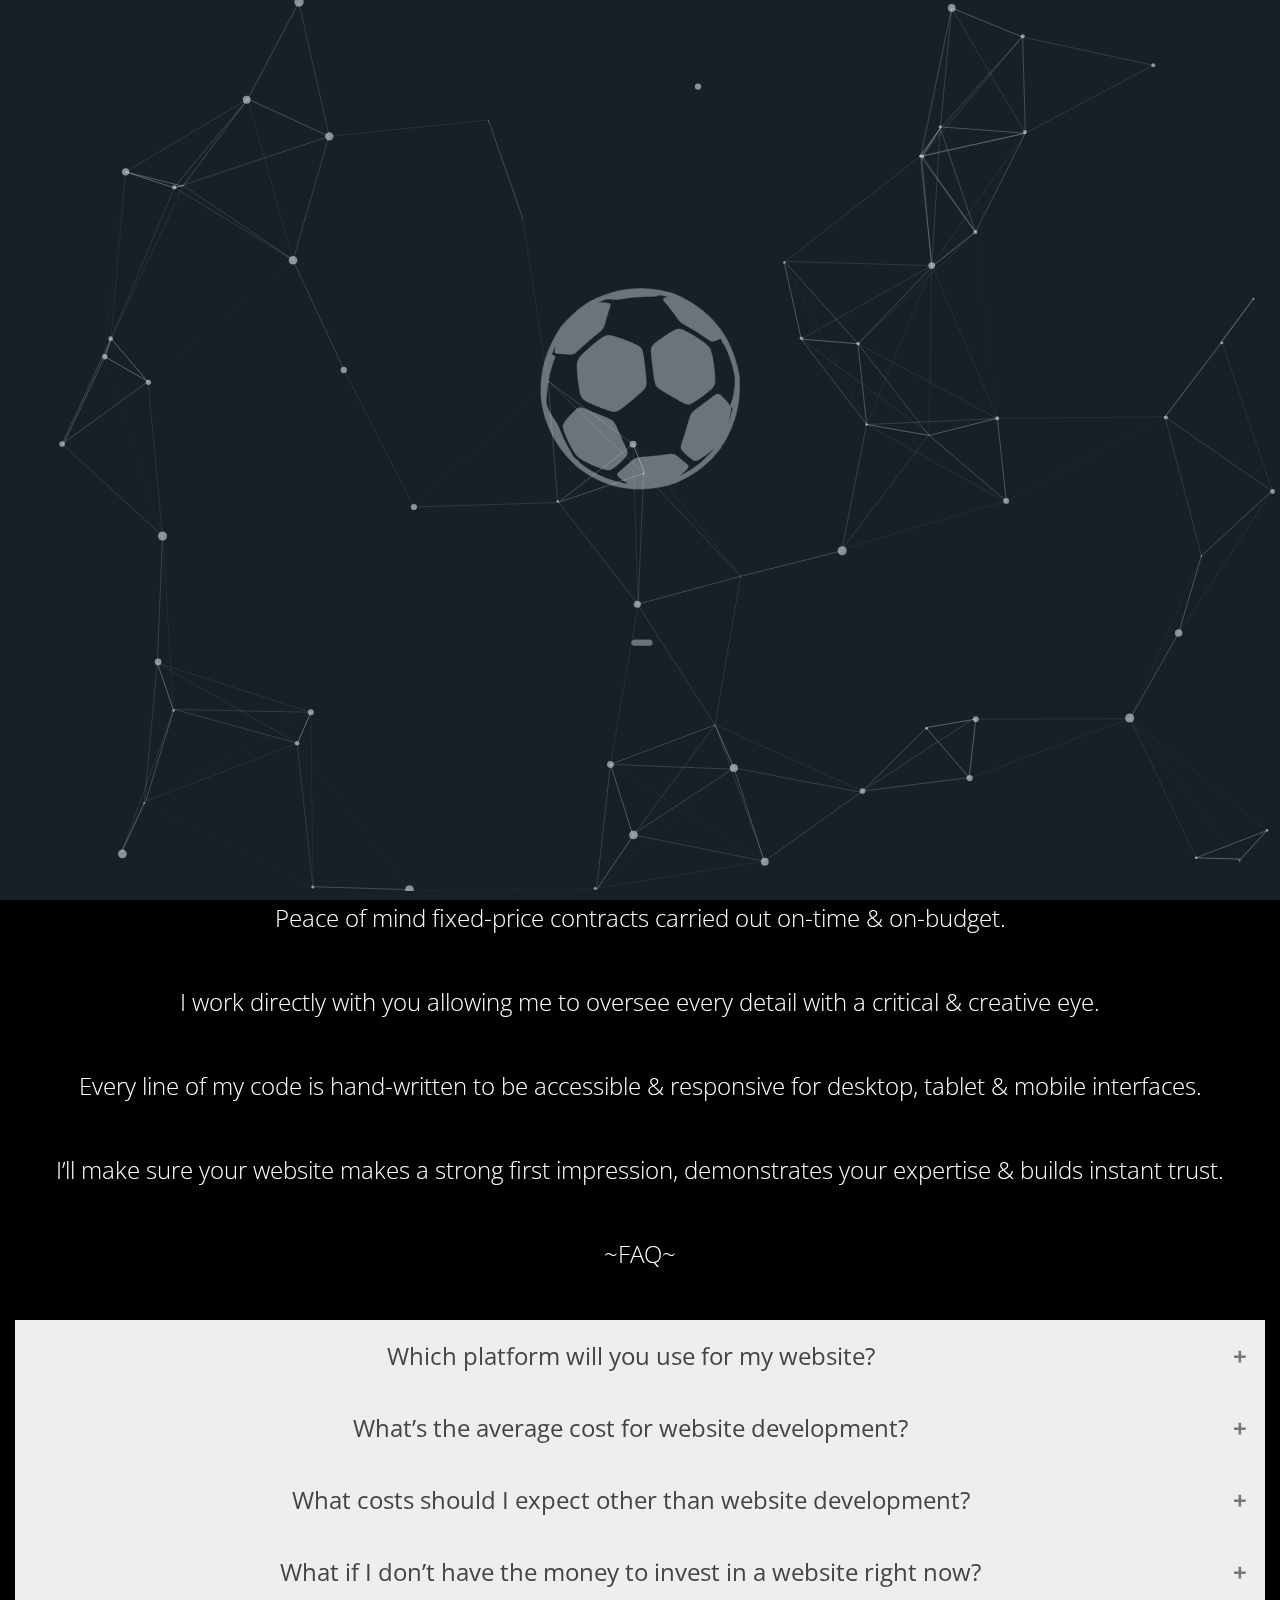
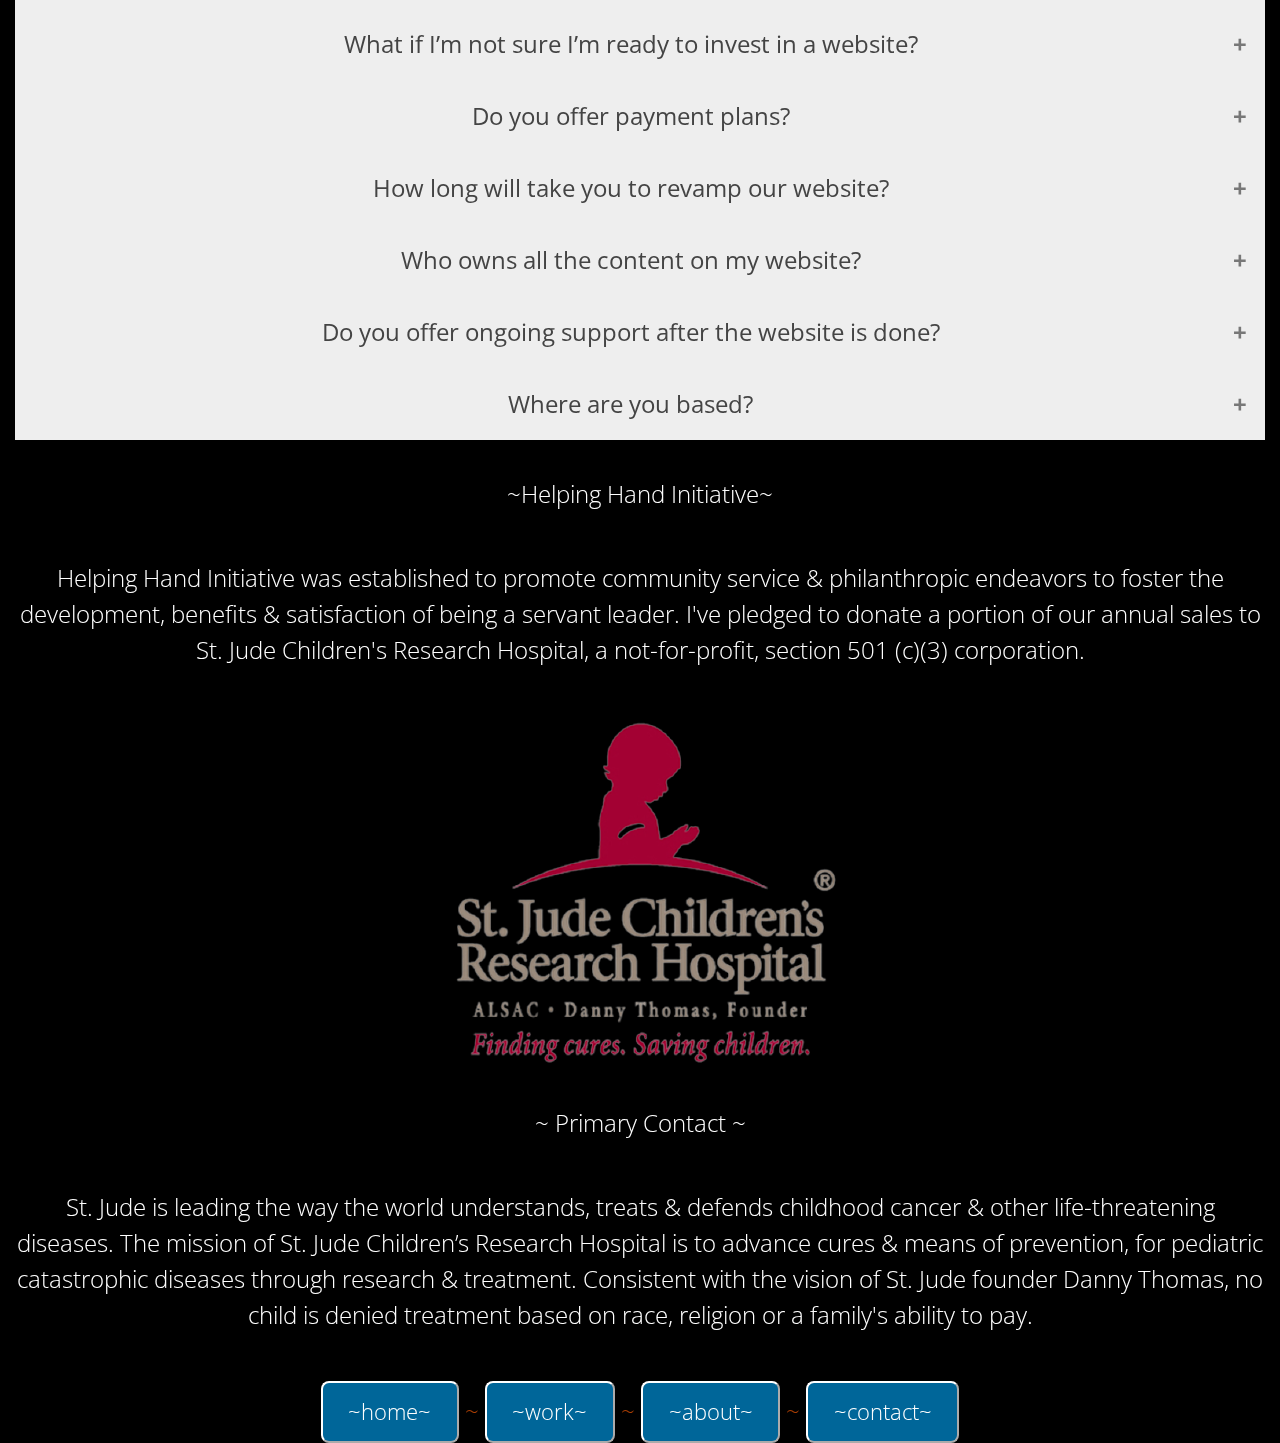
<file: value.html>
<!DOCTYPE html>
<html>
<head>
	<!-- Global site tag (gtag.js) - Google Analytics -->
<script async src="https://www.googletagmanager.com/gtag/js?id=G-JPG2DHZPD6"></script>
<script>
  window.dataLayer = window.dataLayer || [];
  function gtag(){dataLayer.push(arguments);}
  gtag('js', new Date());

  gtag('config', 'G-JPG2DHZPD6');
</script>

  <meta charset="utf-8">
  <meta http-equiv="X-UA-Compatible" content="IE=edge">
  <meta name="viewport" content="width=device-width, initial-scale=1">
  <meta name="apple-mobile-web-app-capable" content="yes" />

  <title>com.abtinbidgoli ~ value</title>
	
    <meta name="description" content="I develop splendid & congenial user experiences that help startups & NGOs pursuit excellence.">
    <meta name="author" content="Abtin Bidgoli, com.abtinbidgoli">
    <meta name="keywords" content="UX/UI Developer, Work, Value, About, Abtin Bidgoli, com.abtinbidgoli, pursuit excellence, Peace of mind, Helping Hand Initiative, user experiences, maximizing, potential, effectiveness, abtinbidgoli">
	<!-- OG Meta Tags to improve the way the post looks when you share the page on LinkedIn, Facebook, Google+ -->
	<meta property="og:site_name" content="com.abtinbidgoli ~ UX/UI Developer" /> <!-- website name -->
	<meta property="og:site" content="https://abtinbidgoli.github.io/abe" /> <!-- website link -->
	<meta property="og:title" content="I only have one agenda ~ yours."/> <!-- title shown in the actual shared post -->
	<meta property="og:description" content="I develop splendid & congenial user experiences that help startups & NGOs pursuit excellence." /> <!-- description shown in the actual shared post -->
	<meta property="og:image" content="img/coding.gif" /> <!-- image link, make sure it's jpg -->
	<meta property="og:url" content="" /> <!-- where do you want your post to link to -->
	<meta property="og:type" content="article" />
	
 <!-- Favicon
    ================================================== -->
    <link rel="icon" type="image/png" sizes="16x16" href="img/up.png">
	<link rel="icon" type="image/png" sizes="32x32" href="img/favicon-32x32.png">
	<link rel="icon" type="image/png" sizes="180x180" href="img/apple-touch-icon.png">
	<link rel="icon" type="image/png" sizes="192x192" href="img/android-chrome-192x192.png">
	<link rel="icon" type="image/png" sizes="512x512" href="img/android-chrome-512x512.png">
  
<link rel="stylesheet" href="https://fonts.googleapis.com/css?family=Open+Sans:300,400">  <!-- Google web font "Open Sans" -->
<link rel="stylesheet" href="css/font-awesome.min.css">
<link rel="stylesheet" href="css/bootstrap.min.css">

<link rel="stylesheet" href="css/demo.css" />
<link rel="stylesheet" href="css/templatemo-style.css">

<script type="text/javascript" src="js/modernizr.custom.86080.js"></script>
	
<style media="screen">
	.loader {
		position: fixed;
		z-index: 99;
		width: 100%;
		height: 100%;
		background: #172027;
		display: flex;
  		align-items: center;
 		justify-content: center;
		
	}
	
	.loader > img {
		width: auto;
	}
	
	.loader.hidden {
		animation: fadeOut 8s;
		animation-fill-mode: forwards;
	}
	
	@keyframes fadeOut {
		100% {
			opacity: 0;
			visibility: hidden;
		}
	}

</style>
	
  </head>
	<body>
		<div class="loader hidden">
			<img src="img/sportsLoading.gif" alt="Loading...">
		</div>
		<script type="text/javascript">
			window.addEventListener("load", function() {
				const loader = document.querySelector(".loader");
				loader.className += " hidden";
			});
			
		</script>
		
		<div id="particles-js"></div>
		<ul class="cb-slideshowValue"> 
			<li></li>
			<li></li>
			<li></li>
			<li></li>
			<li></li>
			<li></li>
		</ul>
			<div class="container-fluid">
				<div class="row cb-slideshowValue-text-container ">
					<div class="levitate">
						<img src="img/abl.png" alt="com.abtinbidgoli">
					</div>
          				<div class="col-lg-12 text-center">
						<P class="mb-5">When I develop your website, I use the perfect configuration of my skills & your desire.</P>
					</div>
				</div>
				<div class="row">
					<div class="col-lg-12 text-center">
						<P class="mb-5">Peace of mind fixed-price contracts carried out on-time & on-budget.</P>
						<P class="mb-5">I work directly with you allowing me to oversee every detail with a critical & creative eye.</P>
						<P class="mb-5">Every line of my code is hand-written to be accessible & responsive for desktop, tablet & mobile interfaces.</P>
						<P class="mb-5">I’ll make sure your website makes a strong first impression, demonstrates your expertise & builds instant trust.</P>
						
						
					</div>
				</div>
				
				
				
				<div class="row">
					<div class="col-lg-12 text-center">
						<P class="mb-5">~FAQ~</P>
						<button class="accordion">Which platform will you use for my website?</button>
							<div class="panel">
  								<p>~ I code pages from HTML markup, CSS cascading stylesheets & unobtrusive JavaScript for behaviors on <a href="https://github.com/" target="_blank" rel="noopener noreferrer">Github</a>.~</p>
							</div>

						<button class="accordion">What’s the average cost for website development?</button>
							<div class="panel">
  								<p>~ The final price is directly related to the project scope, timeline, & deliverables. Project scope can’t be determined without a strategy brief, so the first step is the discovery process. Once we’ll have a clear overview, simply & concisely detail the project’s creative & communicative objectives as understood, I’ll be able to propose a final price, deadline & authorization to proceed. For now I can only give you a ball-park range, the clients I partner with typically come to me with more than $1,000 & less than $10,000 in their budget.~</p>
							</div>

						<button class="accordion">What costs should I expect other than website development?</button>
							<div class="panel">
  								<p>~ Domain & SEO, <a href="https://domains.google/" target="_blank" rel="noopener noreferrer">Google Domains</a> powered by Google reliability, security & performance & <a href="https://www.semrush.com/partner/lex/" target="_blank" rel="noopener noreferrer">SEMrush</a>, an advanced Search Engine Optimization tool.~</p>
							</div>

						<button class="accordion">What if I don’t have the money to invest in a website right now?</button>
							<div class="panel">
  								<p>~ Money is personal & investment decisions are hard. Doing the same things that aren’t getting you results is more expensive than taking action & fixing your website.
								It’s like having a top-performing sales rep working 24 hours a day, 7 days a week. Websites promote you 24/7, no employee can do that.~</p>
							</div>

						<button class="accordion">What if I’m not sure I’m ready to invest in a website?</button>
							<div class="panel">
  								<p>~ Do you have a clear niche? Mission statement? What value do you offer to your clients?
								If you have a clear answer to all the questions, you’re ready.~</p>
							</div>

						<button class="accordion">Do you offer payment plans?</button>
							<div class="panel">
  								<p>~ Yes payment is split 4 ways:<br>
								20% deposit to book your slot in my calendar<br>
								24% at the start of the project<br>
								24% 3 weeks after the initial discovery meeting<br>
								32% at the end of the project.~</p>
							</div>

						<button class="accordion">How long will take you to revamp our website?</button>
							<div class="panel">
  								<p>~ It depends on the project scope. But from previous experience, designing & developing a new landing page can take up to 2 weeks, while more complex websites can take up to 4-6 weeks.~</p>
							</div>

						<button class="accordion">Who owns all the content on my website?</button>
							<div class="panel">
  								<p>~ You own everything. I will assign all intellectual property rights when I transfer ownership to you.~</p>
							</div>

						<button class="accordion">Do you offer ongoing support after the website is done?</button>
							<div class="panel">
  								<p>~ Absolutely we can discuss how I can continue to support you after we go live.~</p>
							</div>

						<button class="accordion">Where are you based?</button>
							<div class="panel">
  								<p>~ I live in LA but you don’t have to worry about time zones. I contact potential clients from all over the world, from Dubai to San Diego to Toronto.~</p>
							</div>

						<script>
						var acc = document.getElementsByClassName("accordion");
						var i;

						for (i = 0; i < acc.length; i++) {
  							acc[i].addEventListener("click", function() {
   		 					this.classList.toggle("active");
    							var panel = this.nextElementSibling;
    							if (panel.style.maxHeight) {
      								panel.style.maxHeight = null;
    							} else {
      								panel.style.maxHeight = panel.scrollHeight + "px";
    							} 
  						});
						}
						</script>
					
					</div>
				</div>
				<div class="row">
					<div class="col-lg-12 text-center">
						<br>
						<P class="mb-5">~Helping Hand Initiative~</P>
						<P class="mb-5">Helping Hand Initiative was established to promote community service & philanthropic endeavors to foster the development, benefits & satisfaction of being a servant leader. I've pledged to donate a portion of our annual sales to St. Jude Children's Research Hospital, a not-for-profit, section 501 (c)(3) corporation.</P>
						<P class="mb-5">
						<div class="levitate"><a href="https://www.stjude.org/givehope" target="_blank" rel="noopener noreferrer">
							<img class="img-fluid" src="img/SJCRH.png" alt="St. Jude Children's Research Hospital">
						</a></div>
						</P><br>
						<P class="mb-5"><a href="mailto:Markie.Maloof@stjude.org">~ Primary Contact ~</a></P>
						<P class="mb-5">St. Jude is leading the way the world understands, treats & defends childhood cancer & other life-threatening diseases. The mission of St. Jude Children’s Research Hospital is to advance cures & means of prevention, for pediatric catastrophic diseases through research & treatment. Consistent with the vision of St. Jude founder Danny Thomas, no child is denied treatment based on race, religion or a family's ability to pay.</P>
						<a href="index.html"><button class="tm-btn-subscribe">~home~</button></a> ~ <a href="work.html"><button class="tm-btn-subscribe">~work~</button></a> ~ <a href="about.html"><button class="tm-btn-subscribe">~about~</button></a> ~ <a href="mailto:abtinbidgoli@gmail.com"><button class="tm-btn-subscribe">~contact~</button></a>
					</div>
				</div>
                  	</div>
	
	</body>	
	  <!-- Placed at the end of the document so the pages load faster -->
	<script type="text/javascript" src="js/particles.js"></script>
	<script type="text/javascript" src="js/app.js"></script>
</html>
</file>
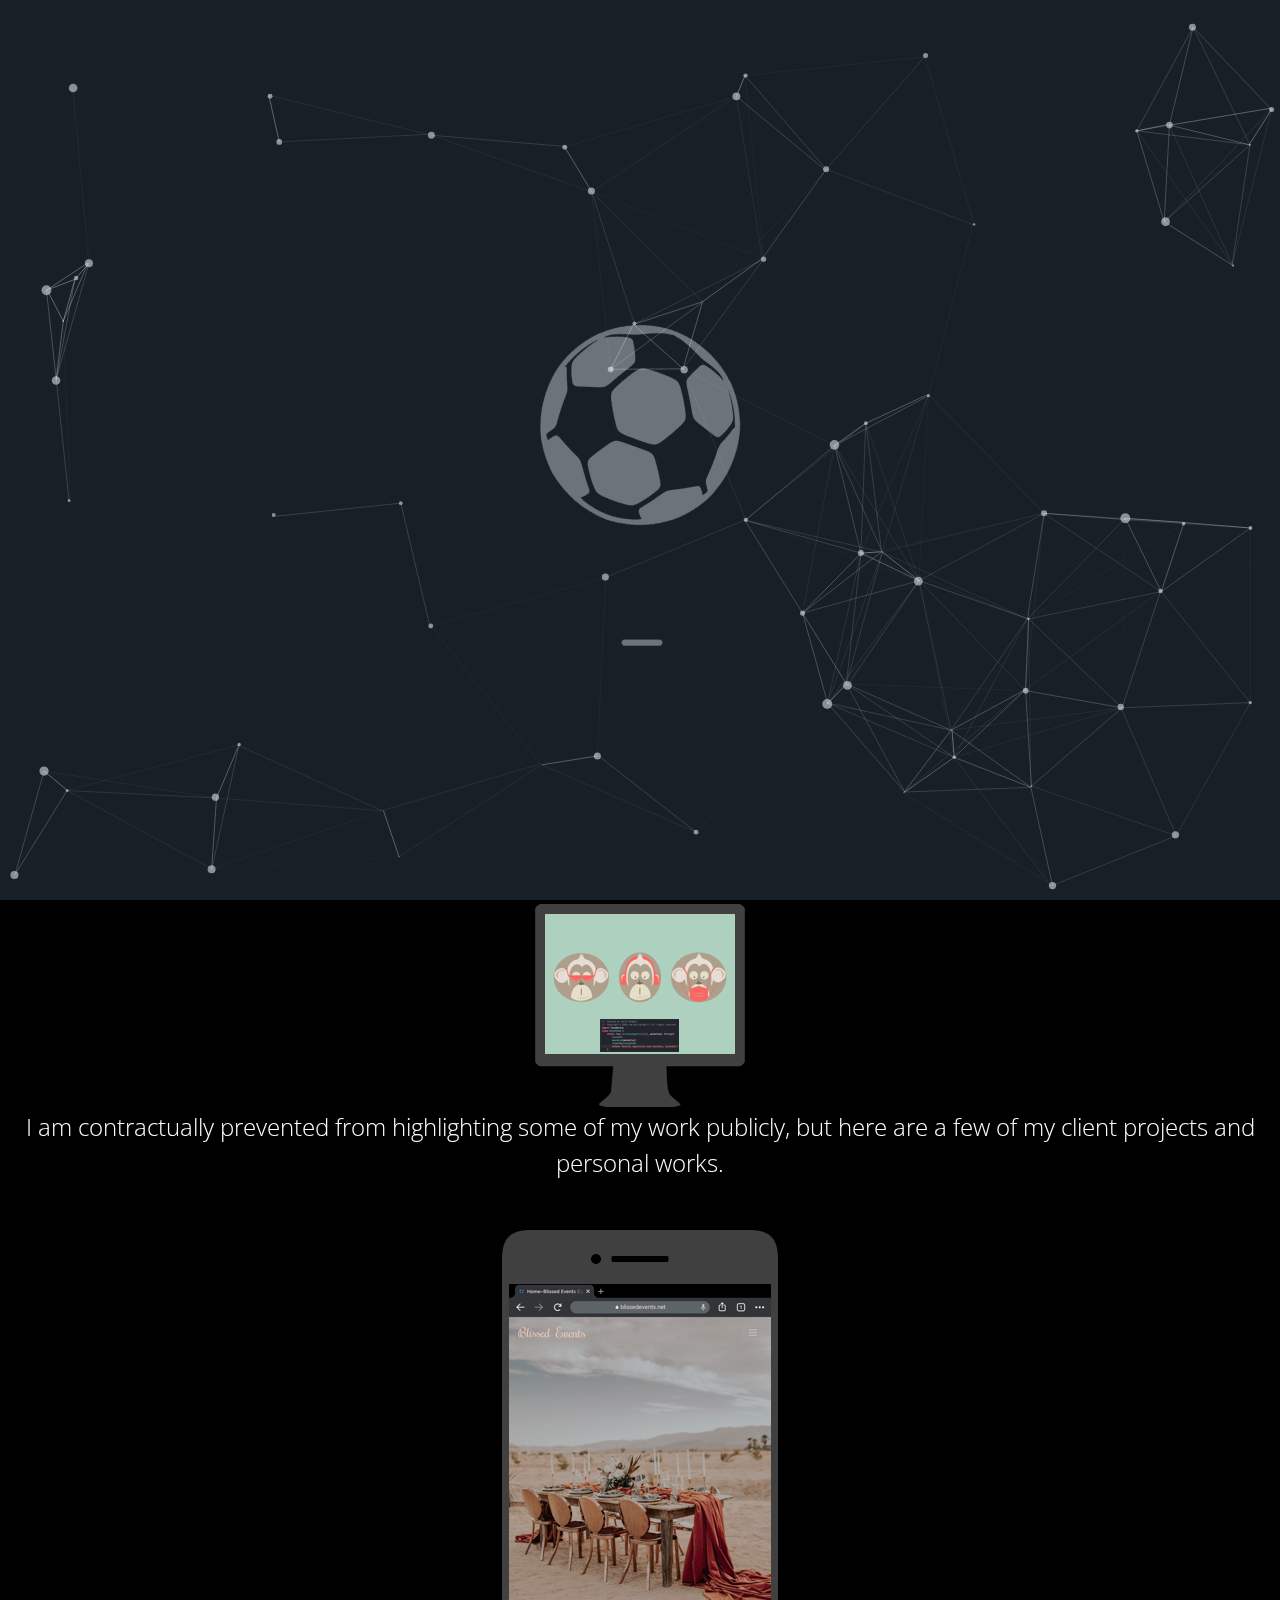
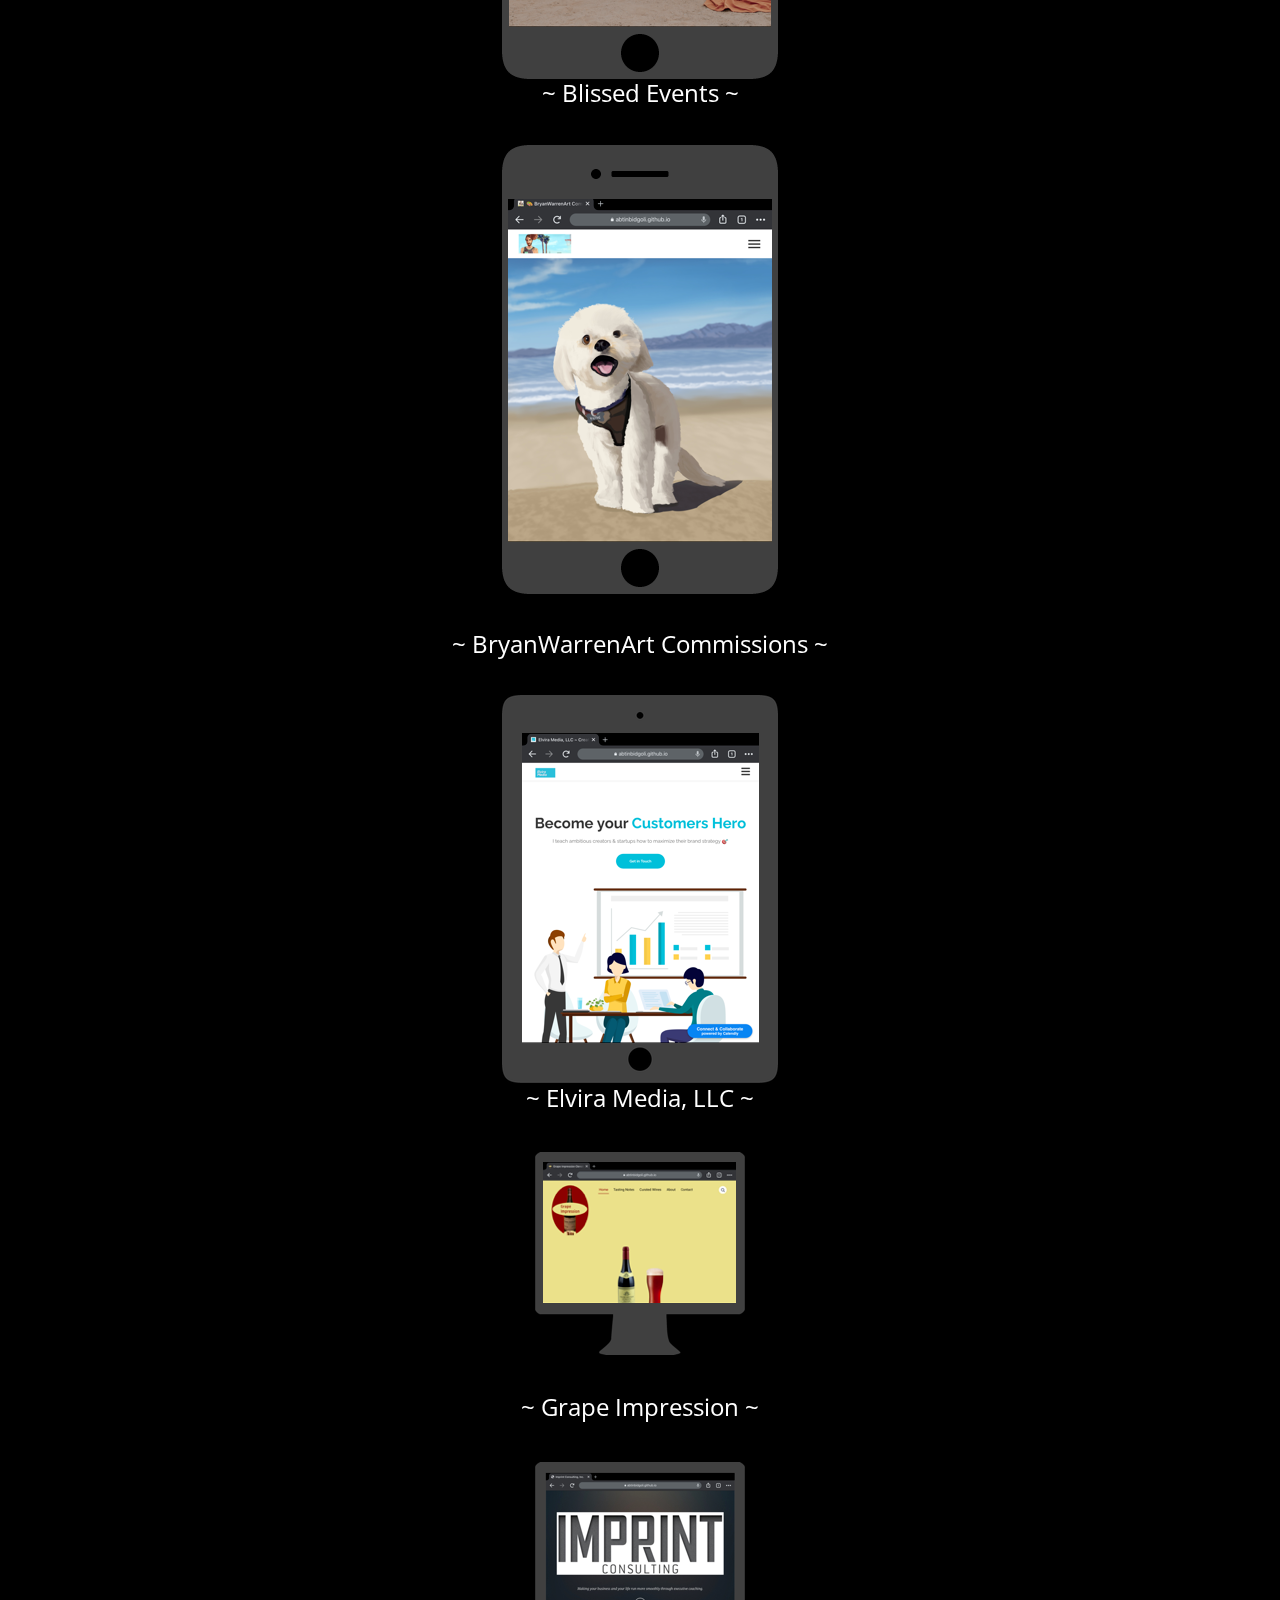
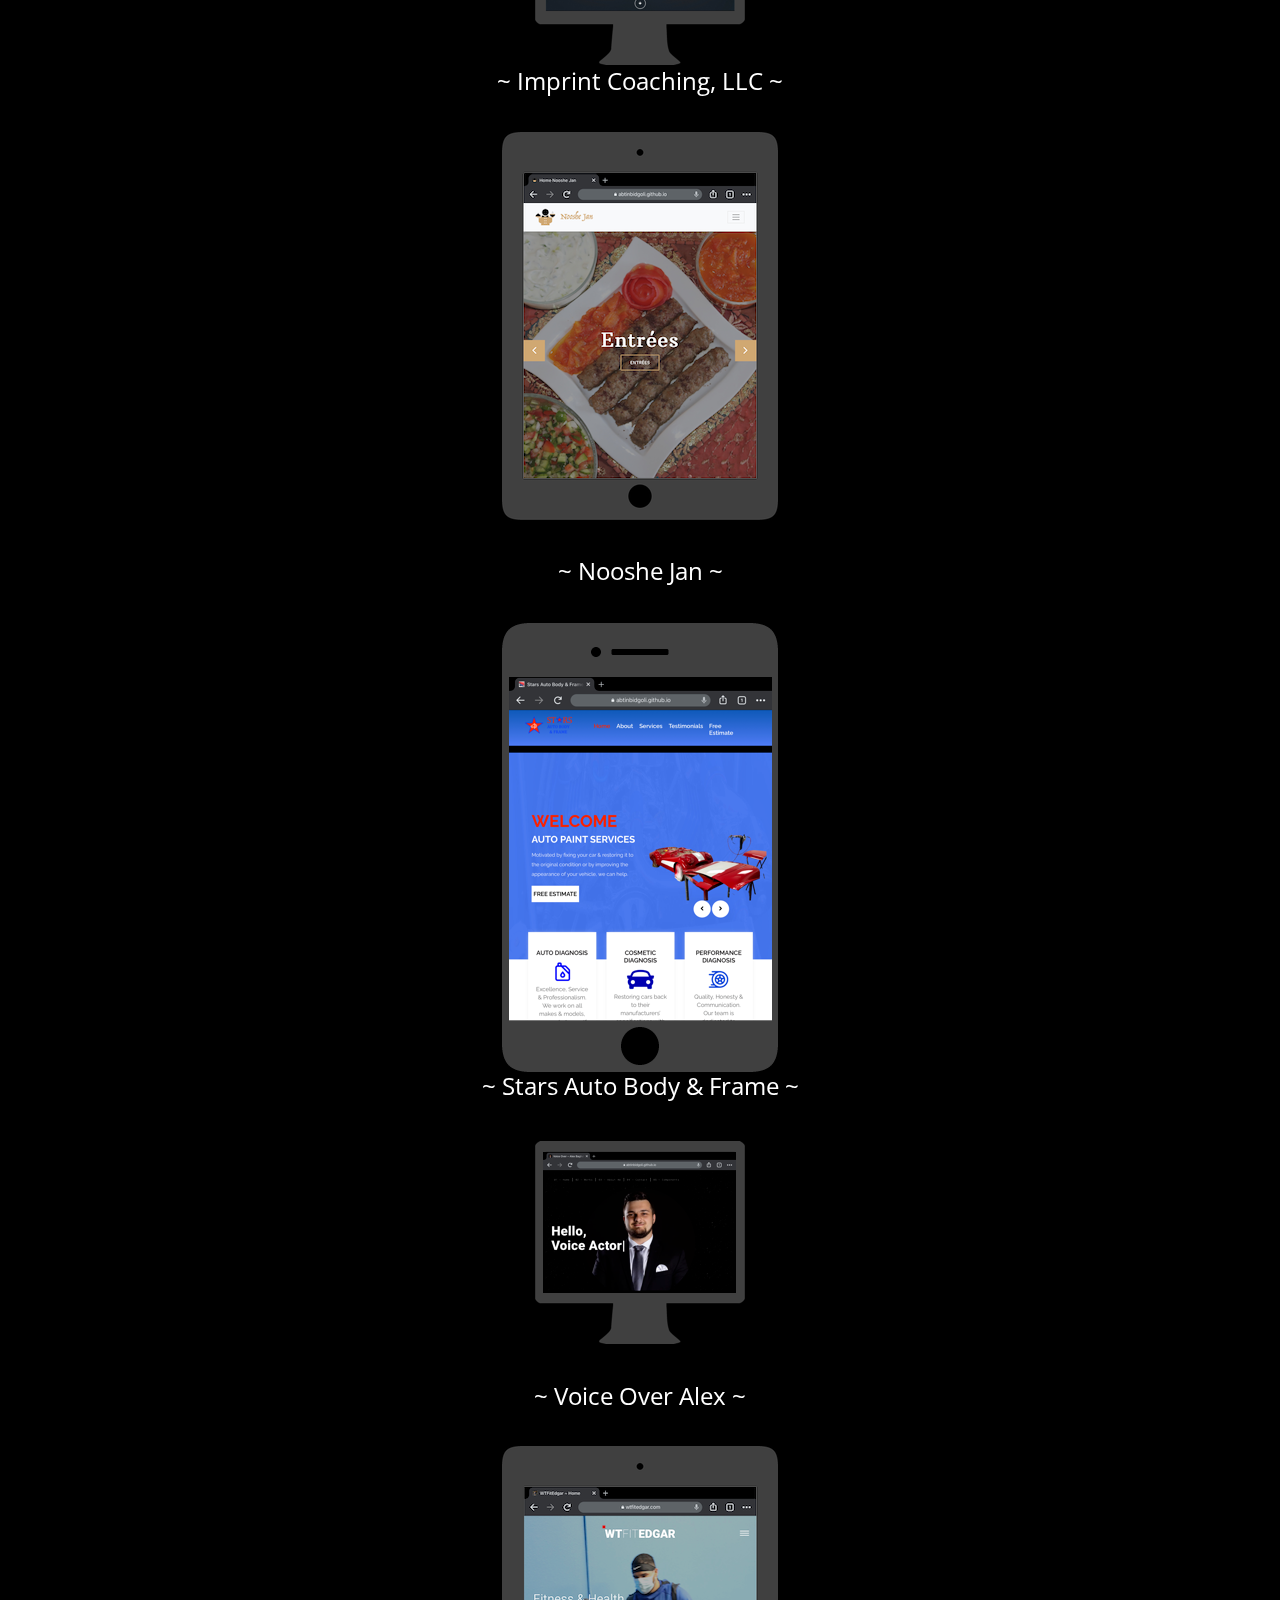
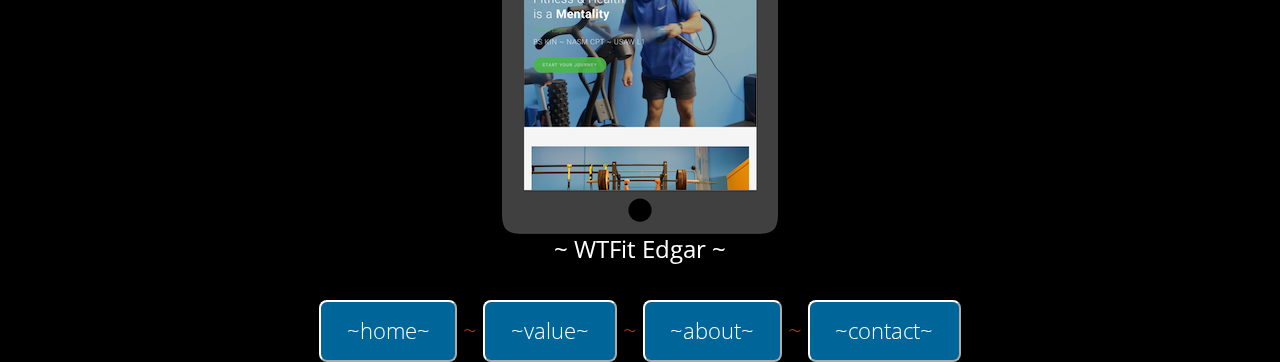
<file: work.html>
<!DOCTYPE html>
<html>
<head>
	<!-- Global site tag (gtag.js) - Google Analytics -->
<script async src="https://www.googletagmanager.com/gtag/js?id=G-JPG2DHZPD6"></script>
<script>
  window.dataLayer = window.dataLayer || [];
  function gtag(){dataLayer.push(arguments);}
  gtag('js', new Date());

  gtag('config', 'G-JPG2DHZPD6');
</script>
  <meta charset="utf-8">
  <meta http-equiv="X-UA-Compatible" content="IE=edge">
  <meta name="viewport" content="width=device-width, initial-scale=1">
  <meta name="apple-mobile-web-app-capable" content="yes" />

  <title>com.abtinbidgoli ~ work</title>
	
    <meta name="description" content="I develop splendid & congenial user experiences that help startups & NGOs pursuit excellence.">
    <meta name="author" content="Abtin Bidgoli, com.abtinbidgoli">
    <meta name="keywords" content="UX/UI Developer, Work, Value, About, Abtin Bidgoli, com.abtinbidgoli, pursuit excellence, Peace of mind, Helping Hand Initiative, user experiences, maximizing, potential, effectiveness, abtinbidgoli">
	<!-- OG Meta Tags to improve the way the post looks when you share the page on LinkedIn, Facebook, Google+ -->
	<meta property="og:site_name" content="com.abtinbidgoli ~ UX/UI Developer" /> <!-- website name -->
	<meta property="og:site" content="https://abtinbidgoli.github.io/abe" /> <!-- website link -->
	<meta property="og:title" content="I only have one agenda ~ yours."/> <!-- title shown in the actual shared post -->
	<meta property="og:description" content="I develop splendid & congenial user experiences that help startups & NGOs pursuit excellence." /> <!-- description shown in the actual shared post -->
	<meta property="og:image" content="img/coding.gif" /> <!-- image link, make sure it's jpg -->
	<meta property="og:url" content="" /> <!-- where do you want your post to link to -->
	<meta property="og:type" content="article" />
	
 <!-- Favicon
    ================================================== -->
	<link rel="icon" type="image/png" sizes="16x16" href="img/up.png">
	<link rel="icon" type="image/png" sizes="32x32" href="img/favicon-32x32.png">
	<link rel="icon" type="image/png" sizes="180x180" href="img/apple-touch-icon.png">
	<link rel="icon" type="image/png" sizes="192x192" href="img/android-chrome-192x192.png">
	<link rel="icon" type="image/png" sizes="512x512" href="img/android-chrome-512x512.png">
  
<link rel="stylesheet" href="https://fonts.googleapis.com/css?family=Open+Sans:300,400">  <!-- Google web font "Open Sans" -->
<link rel="stylesheet" href="css/font-awesome.min.css">
<link rel="stylesheet" href="css/bootstrap.min.css">

<link rel="stylesheet" href="css/demo.css" />
<link rel="stylesheet" href="css/templatemo-style.css">

<script type="text/javascript" src="js/modernizr.custom.86080.js"></script>
	
<style media="screen">
	.loader {
		position: fixed;
		z-index: 99;
		width: 100%;
		height: 100%;
		background: #172027;
		display: flex;
  		align-items: center;
 		justify-content: center;
		
	}
	
	.loader > img {
		width: auto;
	}
	
	.loader.hidden {
		animation: fadeOut 4s;
		animation-fill-mode: forwards;
	}
	
	@keyframes fadeOut {
		100% {
			opacity: 0;
			visibility: hidden;
		}
	}

</style>
      
  </head>
	<body>
		<div class="loader hidden">
			<img src="img/sportsLoading.gif" alt="Loading...">
		</div>
		<script type="text/javascript">
			window.addEventListener("load", function() {
				const loader = document.querySelector(".loader");
				loader.className += " hidden";
			});
			
		</script>
		
		<div id="particles-js"></div>
		<ul class="cb-slideshowWork"> 
			<li></li>
			<li></li>
			<li></li>
			<li></li>
			<li></li>
			<li></li>
		</ul>
			<div class="container-fluid">
				<div class="row cb-slideshow-text-container ">
					<div class="levitate">
						<img src="img/abl.png" alt="com.abtinbidgoli">
					</div>
          				<div class="col-lg-12 text-center">
						<P class="mb-5">I only have one agenda ~ yours.</P>
					</div>
				</div>
				<div class="row">
					<div class="col-lg-12 text-center">
						<img src="img/3WMmac.png" class="img-responsive" alt="Three Wise Monkeys"><br>
						<P class="mb-5">I am contractually prevented from highlighting some of my work publicly, but here are a few of my client projects and personal works.</P>
						
						<span class="wave"><a href="https://abtinbidgoli.github.io/blissedevents/" target="_blank" rel="noopener noreferrer">
						<img src="img/BEphone.png" class="img-responsive" alt="Blissed Events"></span>
                               			<br><h4>~ Blissed Events ~</h4><br></a>
						
						<div class="levitate"><a href="https://abtinbidgoli.github.io/icemanbry/" target="_blank" rel="noopener noreferrer">
						<img src="img/icemanbry.png" class="img-responsive" alt="BryanWarrenArt Commissions"></div>
						<br><h4>~ BryanWarrenArt Commissions ~</h4><br></a>
						
						<span class="wave"><a href="https://abtinbidgoli.github.io/Elvira/" target="_blank" rel="noopener noreferrer">
						<img src="img/sds.png" class="img-responsive" alt="Elvira Media, LLC"></span>
                               			<br><h4>~ Elvira Media, LLC ~</h4><br></a>
						
						<div class="levitate"><a href="https://abtinbidgoli.github.io/grape/" target="_blank" rel="noopener noreferrer">
						<img src="img/GEmac.png" class="img-responsive" alt="Grape Impression"></div>
						<br><h4>~ Grape Impression ~</h4><br></a>
						
						<span class="wave"><a href="https://abtinbidgoli.github.io/imprintcoaching/" target="_blank" rel="noopener noreferrer">
						<img src="img/ICmac.png" class="img-responsive" alt="Imprint Coaching, LLC"></span>
						<br><h4>~ Imprint Coaching, LLC ~</h4><br></a>
						
						<div class="levitate"><a href="https://abtinbidgoli.github.io/nooshejan/" target="_blank" rel="noopener noreferrer">
						<img src="img/NJpad.png" class="img-responsive" alt="Nooshe Jan"></div>
						<br><h4>~ Nooshe Jan ~</h4><br></a>
						
						<span class="wave"><a href="https://abtinbidgoli.github.io/stars/" target="_blank" rel="noopener noreferrer">
						<img src="img/Starsphone.png" class="img-responsive" alt="Stars Auto Body & Frame"></span>
                               			<br><h4>~ Stars Auto Body & Frame ~</h4><br></a>
						
						<div class="levitate"><a href="https://abtinbidgoli.github.io/Al/" target="_blank" rel="noopener noreferrer">
						<img src="img/Almac.png" class="img-responsive" alt="Voice Over Alex"></div>
                               			<br><h4>~ Voice Over Alex ~</h4><br></a>
						
						<span class="wave"><a href="https://abtinbidgoli.github.io/wtfitedgar/" target="_blank" rel="noopener noreferrer">
						<img src="img/WTFpad.png" class="img-responsive" alt="WTFit Edgar"></span>
						<br><h4>~ WTFit Edgar ~</h4><br></a>
						
					</div>
				</div>
				<div class="row">
					<div class="col-lg-12 text-center">
						<a href="index.html"><button class="tm-btn-subscribe">~home~</button></a> ~ <a href="value.html"><button class="tm-btn-subscribe">~value~</button></a> ~ <a href="about.html"><button class="tm-btn-subscribe">~about~</button></a> ~ <a href="mailto:abtinbidgoli@gmail.com"><button class="tm-btn-subscribe">~contact~</button></a>
					</div>
				</div>
                     
                	</div>
	
		
	</body>
	
	
	
	  <!-- Placed at the end of the document so the pages load faster -->
	<script type="text/javascript" src="js/particles.js"></script>
	<script type="text/javascript" src="js/app.js"></script>
</html>
</file>
<file: css/demo.css>
@font-face {
    font-family: 'BebasNeueRegular';
    src: url('fonts/BebasNeue-webfont.eot');
    src: url('fonts/BebasNeue-webfont.eot?#iefix') format('embedded-opentype'),
         url('fonts/BebasNeue-webfont.woff') format('woff'),
         url('fonts/BebasNeue-webfont.ttf') format('truetype'),
         url('fonts/BebasNeue-webfont.svg#BebasNeueRegular') format('svg');
    font-weight: normal;
    font-style: normal;
}
/* CSS reset */
body,div,dl,dt,dd,ul,ol,li,h1,h2,h3,h4,h5,h6,pre,form,fieldset,input,textarea,p,blockquote,th,td { 
	margin:0;
	padding:0;
}
html,body {
	margin:0;
	padding:0;
}
table {
	border-collapse:collapse;
	border-spacing:0;
}
fieldset,img { 
	border:0;
}
input{
	border:1px solid #b0b0b0;
	padding:3px 5px 4px;
	color:#979797;
	width:190px;
}
address,caption,cite,code,dfn,th,var {
	font-style:normal;
	font-weight:normal;
}
ol,ul {
	list-style:none;
}
caption,th {
	text-align:left;
}
h1,h2,h3,h4,h5,h6 {
	font-size:100%;
	font-weight:normal;
}
q:before,q:after {
	content:'';
}
abbr,acronym { border:0;
}
/* General Demo Style */
body{
	font-family: Constantia, Palatino, "Palatino Linotype", "Palatino LT STD", Georgia, serif;
	background: #000;
	font-weight: 400;
	font-size: 15px;
	color: #aa3e03;
	overflow-y: scroll;
	overflow-x: hidden;
}
.ie7 body{
	overflow:hidden;
}
a{
	color: #333;
	text-decoration: none;
}
.container{
	position: relative;	
}
.clr{
	clear: both;
}
.container > header{
	padding: 30px 30px 10px 20px;
	margin: 0px 20px 10px 20px;
	position: relative;
	display: block;
	text-shadow: 1px 1px 1px rgba(0,0,0,0.2);
    text-align: left;
}
.container > header h1{
	font-family: 'BebasNeueRegular', 'Arial Narrow', Arial, sans-serif;
	font-size: 35px;
	line-height: 35px;
	position: relative;
	font-weight: 400;
	color: #fff;
	text-shadow: 1px 1px 1px rgba(0,0,0,0.3);
    padding: 0px 0px 5px 0px;
}
.container > header h1 span{

}
.container > header h2, p.info{
	font-size: 16px;
	font-style: italic;
	color: #f8f8f8;
	text-shadow: 1px 1px 1px rgba(0,0,0,0.6);
}
/* Header Style */
.codrops-top{
	font-family: Arial, sans-serif;
	line-height: 24px;
	font-size: 11px;
	width: 100%;
	background: #000;
	opacity: 0.9;
	text-transform: uppercase;
	z-index: 9999;
	position: relative;
	-moz-box-shadow: 1px 0px 2px #000;
	-webkit-box-shadow: 1px 0px 2px #000;
	box-shadow: 1px 0px 2px #000;
}
.codrops-top a{
	padding: 0px 10px;
	letter-spacing: 1px;
	color: #ddd;
	display: block;
	float: left;
}
.codrops-top a:hover{
	color: #fff;
}
.codrops-top span.right{
	float: right;
}
.codrops-top span.right a{
	float: none;
	display: inline;
}

p.codrops-demos{
	display: block;
	padding: 15px 0px;
}
p.codrops-demos a,
p.codrops-demos a.current-demo,
p.codrops-demos a.current-demo:hover{
    display: inline-block;
	border: 1px solid #6d0019;
	padding: 4px 10px 3px;
	font-size: 13px;
	line-height: 18px;
	margin: 2px 3px;
	font-weight: 800;
	-webkit-box-shadow: 0px 1px 1px rgba(0,0,0,0.1);
	-moz-box-shadow:0px 1px 1px rgba(0,0,0,0.1);
	box-shadow: 0px 1px 1px rgba(0,0,0,0.1);
	color:#fff;
	-webkit-border-radius: 5px;
	-moz-border-radius: 5px;
	border-radius: 5px;
	background: #a90329;
	background: -moz-linear-gradient(top, #a90329 0%, #8f0222 44%, #6d0019 100%);
	background: -webkit-gradient(linear, left top, left bottom, color-stop(0%,#a90329), color-stop(44%,#8f0222), color-stop(100%,#6d0019));
	background: -webkit-linear-gradient(top, #a90329 0%,#8f0222 44%,#6d0019 100%);
	background: -o-linear-gradient(top, #a90329 0%,#8f0222 44%,#6d0019 100%);
	background: -ms-linear-gradient(top, #a90329 0%,#8f0222 44%,#6d0019 100%);
	background: linear-gradient(top, #a90329 0%,#8f0222 44%,#6d0019 100%);
}
p.codrops-demos a:hover{
	background: #6d0019;
}
p.codrops-demos a:active{
	background: #6d0019;
	background: -moz-linear-gradient(top, #6d0019 0%, #8f0222 56%, #a90329 100%);
	background: -webkit-gradient(linear, left top, left bottom, color-stop(0%,#6d0019), color-stop(56%,#8f0222), color-stop(100%,#a90329));
	background: -webkit-linear-gradient(top, #6d0019 0%,#8f0222 56%,#a90329 100%);
	background: -o-linear-gradient(top, #6d0019 0%,#8f0222 56%,#a90329 100%);
	background: -ms-linear-gradient(top, #6d0019 0%,#8f0222 56%,#a90329 100%);
	background: linear-gradient(top, #6d0019 0%,#8f0222 56%,#a90329 100%);
	-webkit-box-shadow: 0px 1px 1px rgba(255,255,255,0.9);
	-moz-box-shadow:0px 1px 1px rgba(255,255,255,0.9);
	box-shadow: 0px 1px 1px rgba(255,255,255,0.9);
}
p.codrops-demos a.current-demo,
p.codrops-demos a.current-demo:hover{
	color: #A5727D;
	background: #6d0019;
}
/* Media Queries */
@media screen and (max-width: 767px) {
	.container > header{
		text-align: center;
	}
	p.codrops-demos {
		position: relative;
		top: auto;
		left: auto;
	}
}
</file>
<file: css/templatemo-style.css>
/*

com.abtinbidgoli Portfolio

*/
/*------------------------------------------------------------------
    Floating Logo
-------------------------------------------------------------------*/

.levitate-body:after {
content:'com.abtinbidgoli';
  margin: 10px 0 0 0;
  color: #a0c2ce;
  -webkit-filter: blur(2px);
}

.logo {
  border-radius: 50%;
  height: 70px;
  width: 70px;
  background-color: #a0c2ce;
  text-align: center;
  margin-bottom: 20px;
  overflow: hidden;
  display: inline-block;
}

.levitate i {
  color: #fff;
  font: 700 50px Tahoma;
  text-shadow: 0px 0px #819da6, 1px 1px #819da6, 2px 2px #819da6, 3px 3px #819da6, 4px 4px #819da6, 5px 5px #819da6, 6px 6px #819da6, 7px 7px #819da6, 8px 8px #819da6, 9px 9px #819da6, 10px 10px #819da6, 11px 11px #819da6, 12px 12px #819da6, 13px 13px #819da6, 14px 14px #819da6, 15px 15px #819da6, 16px 16px #819da6, 17px 17px #819da6, 18px 18px #819da6, 19px 19px #819da6, 20px 20px #819da6, 21px 21px #819da6, 22px 22px #819da6, 23px 23px #819da6, 24px 24px #819da6, 25px 25px #819da6, 26px 26px #819da6, 27px 27px #819da6, 28px 28px #819da6;
}

.levitate {
  -webkit-animation-name: levitate;
  -webkit-animation-duration: 2.5s;
  -webkit-animation-iteration-count: infinite;
  -webkit-animation-timing-function: ease-in-out ease-in-out;
}

@-webkit-keyframes levitate {
  from {
    -webkit-transform: translate(0, 0px);
  }
  45% {
    -webkit-transform: translate(0, 20px);
  }
  to {
    -webkit-transform: translate(0, -0px);
  }
}

.accordion {
  background-color: #eee;
  color: #444;
  cursor: pointer;
  padding: 18px;
  width: 100%;
  border: none;
  text-align: center;
  outline: none;
  font-size: 24px;
  transition: 0.4s;
}

.active, .accordion:hover {
  background-color: #ccc;
}

.accordion:after {
  content: '\002B';
  color: #777;
  font-weight: bold;
  float: right;
  margin-left: 5px;
}

.active:after {
  content: "\2212";
}

.panel {
  padding: 0 18px;
  background-color: #2F3239;
  max-height: 0;
  overflow: hidden;
  transition: max-height 0.2s ease-out;
}


body {
	font-family: 'Open Sans', Helvetica, Arial, sans-serif;
	font-size: 24px;
	font-weight: 300;
	overflow-x: hidden;
	
}

a, button {
	transition: all 0.3s ease;
	color: #FFFFFF;
}

button:focus {
    outline: none;
}

a:hover {
	color: #193A6B;
	text-decoration: underline;
}
a:focus {
	text-decoration: none;
	outline: none;
}

h1 {
	color: #FFFFFF;
	font-size: 4rem;	
}

p {
	color: #FFFFFF;	
}

#particles-js {
    position: absolute;
    top: 0;
    left: 0;
    z-index: 1000;
    width: 100%;
    height: 99%;
}

.cb-slideshow-text-container {
    height: 100vh;
    display: flex;
    align-items: center;
}

.cb-slideshowWork-text-container {
    height: 100vh;
    display: flex;
    align-items: center;
}

.cb-slideshowValue-text-container {
    height: 100vh;
    display: flex;
    align-items: center;
}

.fullscreen-bg {
  position: fixed;
  top: 0;
  right: 0;
  bottom: 0;
  left: 0;
  overflow: hidden;
  z-index: -100;
}

.fullscreen-bg__video {
  position: absolute;
  top: 0;
  left: 0;
  width: 100%;
  height: 100%;
}

@media (min-aspect-ratio: 16/9) {
  .fullscreen-bg__video {
    height: 300%;
    top: -100%;
  }
}

@media (max-aspect-ratio: 16/9) {
  .fullscreen-bg__video {
    width: 300%;
    left: -100%;
  }
}

@media (max-width: 767px) {
  .fullscreen-bg {
    background: url('../img/mamba.mp4') center center / cover no-repeat;
  }

  .fullscreen-bg__video {
    display: none;
  }
}

.tm-content {
    z-index: 1001;
}

.form-control::-webkit-input-placeholder { /* Chrome/Opera/Safari */
  color: white;
}
.form-control::-moz-placeholder { /* Firefox 19+ */
  color: white;
}
.form-control:-ms-input-placeholder { /* IE 10+ */
  color: white;
}
.form-control:-moz-placeholder { /* Firefox 18- */
  color: white;
}

.form-control::placeholder {
    color: white;
}

.form-control {  
    color: #FFFFFF;
    border-radius: .5rem;
    background-color: transparent;
    border: 1px solid #FFFFFF;
    padding-top: 10px;
    padding-bottom: 10px;
    font-size: 1.4rem;
    font-weight: 300;
    padding: 0.75rem 1.2rem;
}

.form-section {  
    color: #FFFFFF;
    background-color: transparent;
    margin-bottom: 100px;
    
}

.contact_email {
	color: #FFFFFF;
}
.tm-btn-subscribe {
	background-color: #006699;
	border-radius: .5rem;
    border-color: white;
	padding: 0.75rem 1.6rem;
    font-weight: 300;
    font-size: 1.4rem;
    cursor: pointer;
}

.tm-btn-subscribe:hover {
    background-color: #055278;
}

.tm-social-icons-container {
    margin: 10px;
}

.tm-social-link {
    border-color: #FFFFFF;
    color: black;
    display: inline-block;
    width: 50px;
    height: 50px;
    text-align: center;
}

.fa {
    color: #FFFFFF;
}

.footer-link {
    margin: 20px;
	font-size: 18px;
    position: absolute;
    bottom: 0;
    left: 0;
    color: white;
    text-align:center;
    width:100%;
    z-index: 1001;
}

/* Navigation */
.navbar-nav > li > a {
    padding: 5px 0;
    font-weight: 600;
    color: #212121;
    text-transform: uppercase;
    border-bottom: 2px solid transparent;
    transition: border-color 0.25s ease-in-out;
    -moz-transition: border-color 0.25s ease-in-out;
    -webkit-transition: border-color 0.25s ease-in-out;
    -o-transition: border-color 0.25s ease-in-out;
    -ms-transition: border-color 0.25s ease-in-out;
}

.navbar-nav.navbar-right {
    margin-right: 0;
}

.navbar-nav > li + li > a {
    margin-left: 40px;
}

.navbar-nav > li > a:hover,
.navbar-nav > li.active > a,
.nav > li > a:hover,
.nav > li.active > a {
    background-color: transparent;
    border-bottom: 2px solid #212121;
}

.nav > li > a:focus {
    background-color: transparent;
}

/* Animation */
.cb-slideshow,
.cb-slideshow:after {
    position: fixed;
    width: 100%;
    height: 100%;
    top: 0px;
    left: 0px;
    z-index: 0;
}

.cb-slideshow li {
    width: 100%;
    height: 100%;
    position: absolute;
    top: 0px;
    left: 0px;
    color: transparent;
    background-size: cover;
    background-position: 50% 50%;
    background-repeat: none;
    opacity: 0;
    z-index: 0;
    -webkit-backface-visibility: hidden;
    -webkit-animation: imageAnimation 72s linear infinite 0s;
    -moz-animation: imageAnimation 72s linear infinite 0s;
    -o-animation: imageAnimation 72s linear infinite 0s;
    -ms-animation: imageAnimation 72s linear infinite 0s;
    animation: imageAnimation 72s linear infinite 0s;

}


.cb-slideshow li:nth-child(1) { 
    background-image: url(../img/)
}
.cb-slideshow li:nth-child(2) { 
    background-image: url(../img/a.png);
    -webkit-animation-delay: 12s;
    -moz-animation-delay: 12s;
    -o-animation-delay: 12s;
    -ms-animation-delay: 12s;
    animation-delay: 12s; 
}
.cb-slideshow li:nth-child(3) { 
    background-image: url(../img/a1.png);
    -webkit-animation-delay: 24s;
    -moz-animation-delay: 24s;
    -o-animation-delay: 24s;
    -ms-animation-delay: 24s;
    animation-delay: 24s; 
}
.cb-slideshow li:nth-child(4) { 
    background-image: url(../img/a2.png);
    animation-delay: 36s;
}
.cb-slideshow li:nth-child(5) { 
    background-image: url(../img/a3.png);
    animation-delay: 48s; 
}
.cb-slideshow li:nth-child(6) { 
    background-image: url(../img/a4.png);
    nimation-delay: 60s; 
}
.cb-slideshow li:nth-child(7) { 
    background-image: url(../img/a5.png);
    animation-delay: 72s; 
}



@keyframes imageAnimation { 
	0% {
	    opacity: 0;
	    animation-timing-function: ease-in;
	}
	8% {
	    opacity: 1;
	    transform: scale(1.15);
	    animation-timing-function: ease-out;
	}
	17% {
	    opacity: 1;
	    transform: scale(1.20);
	}
	25% {
	    opacity: 0;
	    transform: scale(1.40);
	}
	100% { opacity: 0 }
}


@media screen and (max-width: 1140px) { 
    .cb-slideshow li div h3 { font-size: 140px }
}
@media screen and (max-width: 600px) { 
    .cb-slideshow li div h3 { font-size: 80px }
	.tm-content {
		margin-top: 80px;
	}
}

@media screen and (max-width: 576px) { 
    .cb-slideshow li div h3 { font-size: 80px }
	
	.tm-btn-subscribe {
		margin-top: 20px;
	}
}


/* AnimationWork */
.cb-slideshowWork,
.cb-slideshowWork:after {
    position: fixed;
    width: 100%;
    height: 100%;
    top: 0px;
    left: 0px;
    z-index: 0;
}

.cb-slideshowWork li {
    width: 100%;
    height: 100%;
    position: absolute;
    top: 0px;
    left: 0px;
    color: transparent;
    background-size: cover;
    background-position: 50% 50%;
    background-repeat: none;
    opacity: 0;
    z-index: 0;
    -webkit-backface-visibility: hidden;
    -webkit-animation: imageAnimation 72s linear infinite 0s;
    -moz-animation: imageAnimation 72s linear infinite 0s;
    -o-animation: imageAnimation 72s linear infinite 0s;
    -ms-animation: imageAnimation 72s linear infinite 0s;
    animation: imageAnimation 72s linear infinite 0s;

}


.cb-slideshowWork li:nth-child(1) { 
    background-image: url(../img/)
}
.cb-slideshowWork li:nth-child(2) { 
    background-image: url(../img/b.png);
    -webkit-animation-delay: 12s;
    -moz-animation-delay: 12s;
    -o-animation-delay: 12s;
    -ms-animation-delay: 12s;
    animation-delay: 12s; 
}
.cb-slideshowWork li:nth-child(3) { 
    background-image: url(../img/b1.png);
    -webkit-animation-delay: 24s;
    -moz-animation-delay: 24s;
    -o-animation-delay: 24s;
    -ms-animation-delay: 24s;
    animation-delay: 24s; 
}
.cb-slideshowWork li:nth-child(4) { 
    background-image: url(../img/b2.png);
    animation-delay: 36s; 
}
.cb-slideshowWork li:nth-child(5) { 
    background-image: url(../img/b3.png);
    animation-delay: 48s; 
}
.cb-slideshowWork li:nth-child(6) { 
    background-image: url(../img/b4.png);
    animation-delay: 60s; 
}



@keyframes imageAnimation { 
	0% {
	    opacity: 0;
	    animation-timing-function: ease-in;
	}
	8% {
	    opacity: 1;
	    transform: scale(1.15);
	    animation-timing-function: ease-out;
	}
	17% {
	    opacity: 1;
	    transform: scale(1.20);
	}
	25% {
	    opacity: 0;
	    transform: scale(1.40);
	}
	100% { opacity: 0 }
}


@media screen and (max-width: 1140px) { 
    .cb-slideshowWork li div h3 { font-size: 140px }
}
@media screen and (max-width: 600px) { 
    .cb-slideshowWork li div h3 { font-size: 80px }
	.tm-content {
		margin-top: 80px;
	}
}

@media screen and (max-width: 576px) { 
    .cb-slideshowWork li div h3 { font-size: 80px }
	
	.tm-btn-subscribe {
		margin-top: 20px;
	}
}

.wave {
  animation-name: wave-animation;  /* Refers to the name of your @keyframes element below */
  animation-duration: 2.5s;        /* Change to speed up or slow down */
  animation-iteration-count: infinite;  /* Never stop waving :) */
  transform-origin: 70% 70%;       /* Pivot around the bottom-left palm */
  display: inline-block;
  }

  @keyframes wave-animation {
    0% { transform: rotate( 0.0deg) }
   10% { transform: rotate(14.0deg) }  /* The following five values can be played with to make the waving more or less extreme */
   20% { transform: rotate(-8.0deg) }
   30% { transform: rotate(14.0deg) }
   40% { transform: rotate(-4.0deg) }
   50% { transform: rotate(10.0deg) }
   60% { transform: rotate( 0.0deg) }  /* Reset for the last half to pause */
  100% { transform: rotate( 0.0deg) }
 }


/* AnimationValue */
.cb-slideshowValue,
.cb-slideshowValue:after {
    position: fixed;
    width: 100%;
    height: 100%;
    top: 0px;
    left: 0px;
    z-index: 0;
}

.cb-slideshowValue li {
    width: 100%;
    height: 100%;
    position: absolute;
    top: 0px;
    left: 0px;
    color: transparent;
    background-size: cover;
    background-position: 50% 50%;
    background-repeat: none;
    opacity: 0;
    z-index: 0;
    -webkit-backface-visibility: hidden;
    -webkit-animation: imageAnimation 72s linear infinite 0s;
    -moz-animation: imageAnimation 72s linear infinite 0s;
    -o-animation: imageAnimation 72s linear infinite 0s;
    -ms-animation: imageAnimation 72s linear infinite 0s;
    animation: imageAnimation 72s linear infinite 0s;

}


.cb-slideshowValue li:nth-child(1) { 
    background-image: url(../img/)
}
.cb-slideshowValue li:nth-child(2) { 
    background-image: url(../img/c.png);
    -webkit-animation-delay: 12s;
    -moz-animation-delay: 12s;
    -o-animation-delay: 12s;
    -ms-animation-delay: 12s;
    animation-delay: 12s; 
}
.cb-slideshowValue li:nth-child(3) { 
    background-image: url(../img/);
    -webkit-animation-delay: 24s;
    -moz-animation-delay: 24s;
    -o-animation-delay: 24s;
    -ms-animation-delay: 24s;
    animation-delay: 24s; 
}
.cb-slideshowValue li:nth-child(4) { 
    background-image: url(../img/);
    animation-delay: 36s;
}
.cb-slideshowValue li:nth-child(5) { 
    background-image: url(../img/c.png);
    animation-delay: 48s; 
}
.cb-slideshowValue li:nth-child(6) { 
    background-image: url(../img/);
    nimation-delay: 60s; 
}
.cb-slideshowValue li:nth-child(7) { 
    background-image: url(../img/);
    animation-delay: 72s; 
}



@keyframes imageAnimation { 
	0% {
	    opacity: 0;
	    animation-timing-function: ease-in;
	}
	8% {
	    opacity: 1;
	    transform: scale(1.15);
	    animation-timing-function: ease-out;
	}
	17% {
	    opacity: 1;
	    transform: scale(1.20);
	}
	25% {
	    opacity: 0;
	    transform: scale(1.40);
	}
	100% { opacity: 0 }
}


@media screen and (max-width: 1140px) { 
    .cb-slideshowValue li div h3 { font-size: 140px }
}
@media screen and (max-width: 600px) { 
    .cb-slideshowValue li div h3 { font-size: 80px }
	.tm-content {
		margin-top: 80px;
	}
}

@media screen and (max-width: 576px) { 
    .cb-slideshowValue li div h3 { font-size: 80px }
	
	.tm-btn-subscribe {
		margin-top: 20px;
	}
}


  


}
</file>
